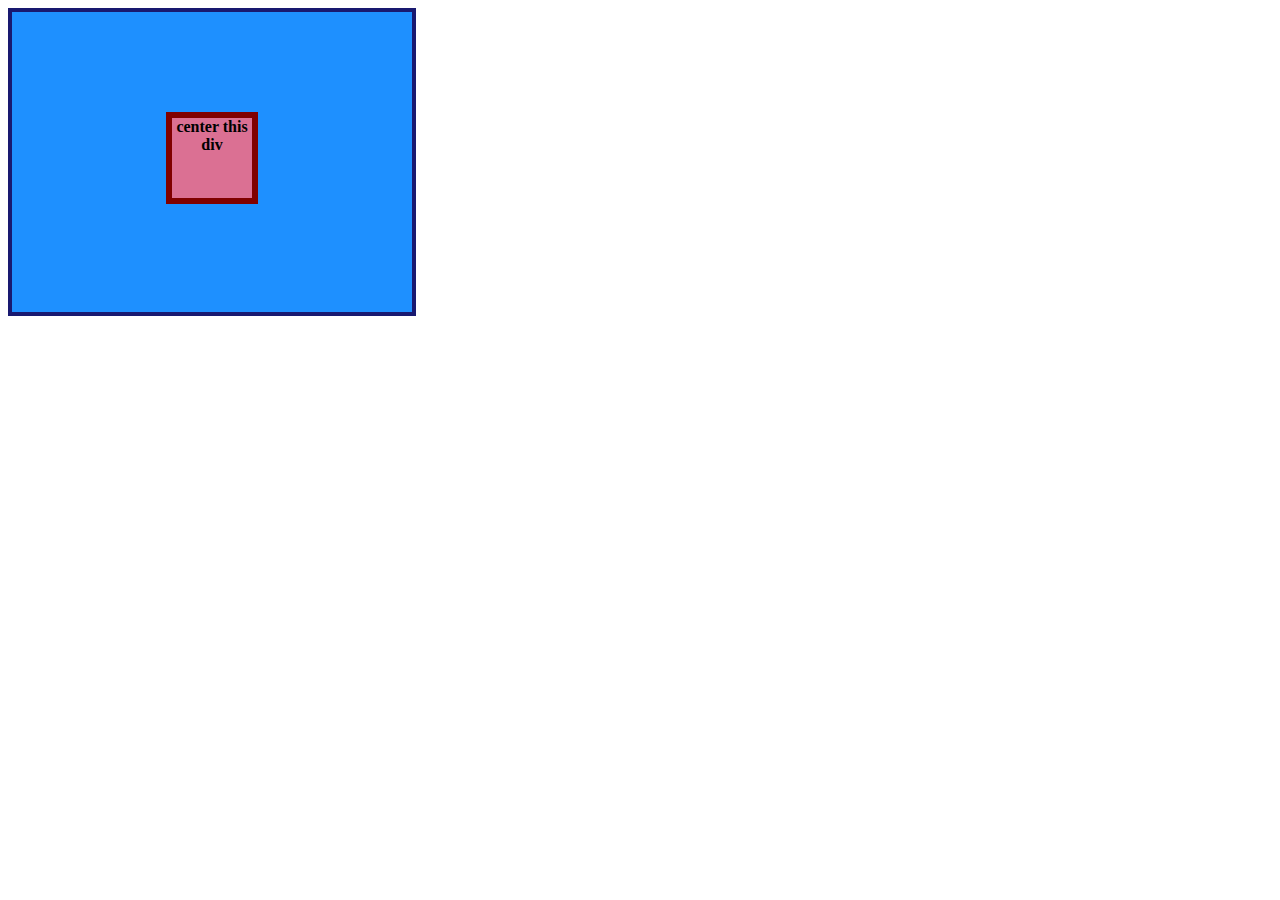
<file: 01-flex-center/index.html>
<!DOCTYPE html>
<html lang="en">
  <head>
    <meta charset="UTF-8">
    <meta http-equiv="X-UA-Compatible" content="IE=edge">
    <meta name="viewport" content="width=device-width, initial-scale=1.0">
    <title>CENTER THIS DIV</title>
    <link rel="stylesheet" href="style.css">
  </head>
  <body>
    <div class="container">
      <div class="box">center this div</div>
    </div>
  </body>
</html>
</file>
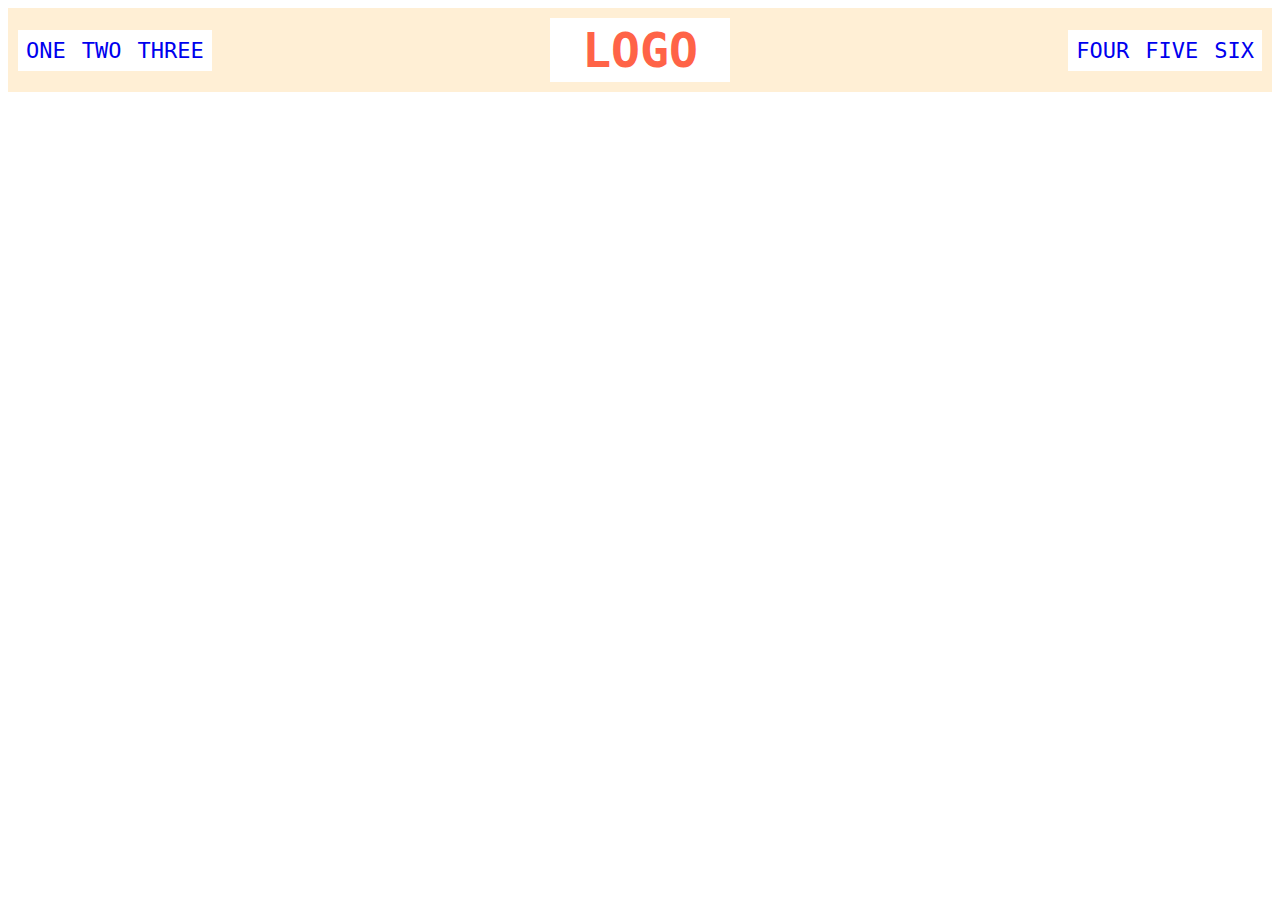
<file: 02-flex-header/index.html>
<!DOCTYPE html>
<html lang="en">
  <head>
    <meta charset="UTF-8">
    <meta http-equiv="X-UA-Compatible" content="IE=edge">
    <meta name="viewport" content="width=device-width, initial-scale=1.0">
    <title>Flex Header</title>
    <link rel="stylesheet" href="style.css">
  </head>
  <body>
    <div class="header">
      <div class="left-links">
        <ul class="ul-container">
          <li><a href="#">ONE</a></li>
          <li><a href="#">TWO</a></li>
          <li><a href="#">THREE</a></li>
        </ul>
      </div>
      <div class="logo">LOGO</div>
      <div class="right-links">
        <ul class="ul-container">
          <li><a href="#">FOUR</a></li>
          <li><a href="#">FIVE</a></li>
          <li><a href="#">SIX</a></li>
        </ul>
      </div>
    </div>
  </body>
</html>
</file>
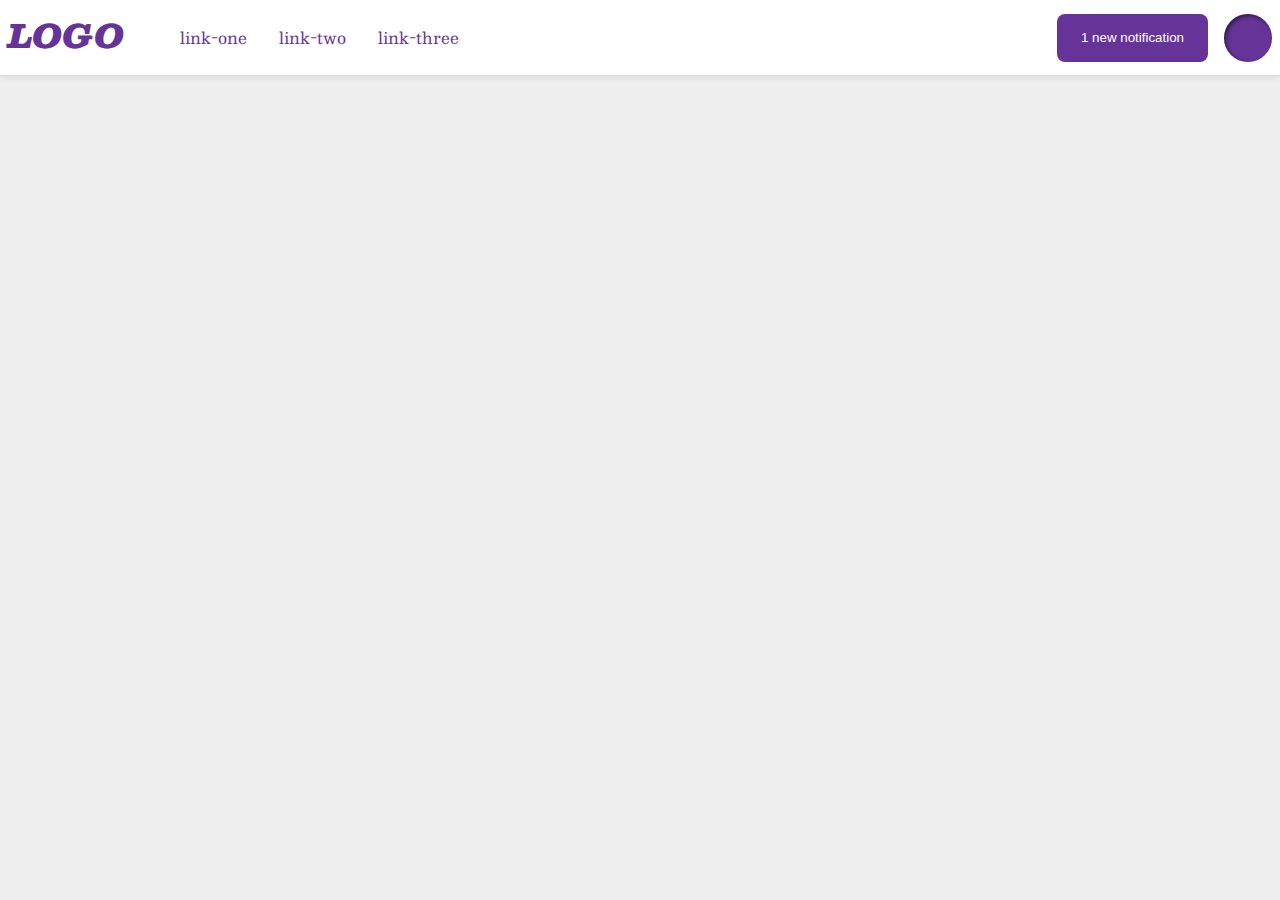
<file: 03-flex-header-2/index.html>
<!DOCTYPE html>
<html lang="en">
  <head>
    <meta charset="UTF-8">
    <meta http-equiv="X-UA-Compatible" content="IE=edge">
    <meta name="viewport" content="width=device-width, initial-scale=1.0">
    <title>Flex Header 2</title>
    <link rel="stylesheet" href="style.css">
  </head>
  <body>
    <div class="header">
        <div class="left-container">
            <div class="logo">
                LOGO
            </div>
            <ul class="links">
                <li><a href="google.com">link-one</a></li>
                <li><a href="google.com">link-two</a></li>
                <li><a href="google.com">link-three</a></li>
            </ul>
        </div>
        <div class="right-container">
            <button class="notifications">
                1 new notification
            </button>
            <div class="profile-image"></div>
        </div>
    </div>
  </body>
</html>
</file>
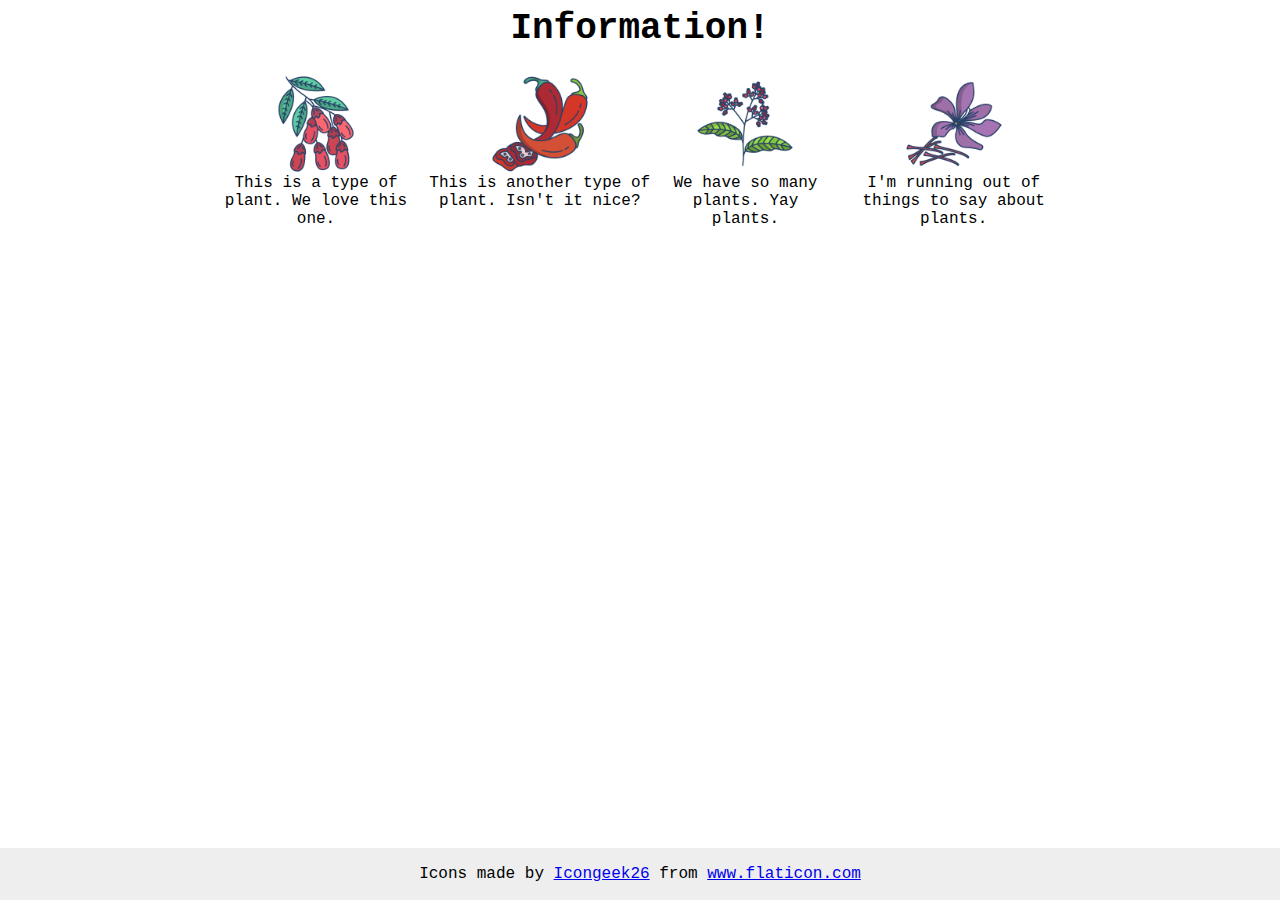
<file: 04-flex-information/index.html>
<!DOCTYPE html>
<html lang="en">
  <head>
    <meta charset="UTF-8">
    <meta http-equiv="X-UA-Compatible" content="IE=edge">
    <meta name="viewport" content="width=device-width, initial-scale=1.0">
    <title>Information</title>
    <link rel="stylesheet" href="style.css">
  </head>
  <body>
    <div class="title">Information!</div>
    <div class="container">
        <div class="content1">
            <div class="img-cont">
                <img class="image" src="./images/barberry.png" alt="barberry">
            </div>
            <div class="text">This is a type of plant. We love this one.</div>
        </div>
        <div class="content2">
            <div class="img-cont">
                <img class="image" src="./images/chilli.png" alt="chili">
            </div>
            <div class="text">This is another type of plant. Isn't it nice?</div>
        </div>
        <div class="content3">
            <div class="img-cont">
                <img class="image" src="./images/pepper.png" alt="pepper">
            </div>
            <div class="text">We have so many plants. Yay plants.</div>
        </div>
        <div class="content4">
            <div class="img-cont">
                <img class="image" src="./images/saffron.png" alt="saffron">
            </div>
            <div class="text">I'm running out of things to say about plants.</div>
        </div>

        <!-- disregard this section, it's here to give attribution to the creator of these icons -->
        <div class="footer">
        <div>Icons made by <a href="https://www.flaticon.com/authors/icongeek26" title="Icongeek26">Icongeek26</a> from <a href="https://www.flaticon.com/" title="Flaticon">www.flaticon.com</a></div>
        </div>
    </div>
  </body>
</html>
</file>
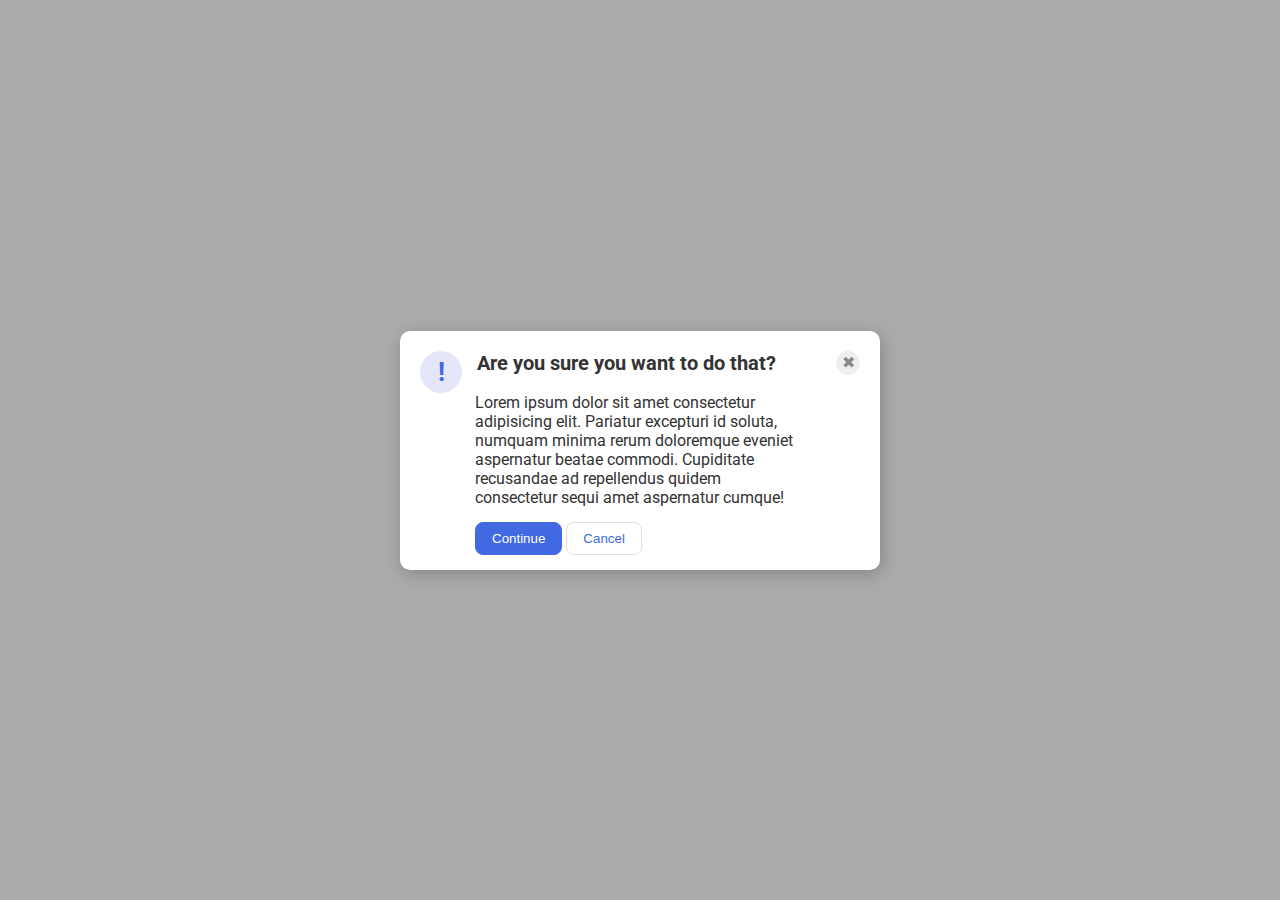
<file: 05-flex-modal/index.html>
<!DOCTYPE html>
<html lang="en">
  <head>
    <meta charset="UTF-8">
    <meta http-equiv="X-UA-Compatible" content="IE=edge">
    <meta name="viewport" content="width=device-width, initial-scale=1.0">
    <link rel="stylesheet" href="style.css">
    <title>Modal</title>
  </head>
  <body>
    <div class="modal">
      <div class="main">  
        <div class="icon-text">
            <div class="icon">!</div>
            <div class="header">Are you sure you want to do that?</div>
        </div>
        <button class="close-button">✖</button>
      </div>
      <div class="txt-btn">
        <div class="text">Lorem ipsum dolor sit amet consectetur adipisicing elit. Pariatur excepturi id soluta, numquam minima rerum doloremque eveniet aspernatur beatae commodi. Cupiditate recusandae ad repellendus quidem consectetur sequi amet aspernatur cumque!</div>
        <div class="buttons">
            <button class="continue">Continue</button>
            <button class="cancel">Cancel</button>
        </div>
      </div>
    </div>
  </body>
</html>
</file>
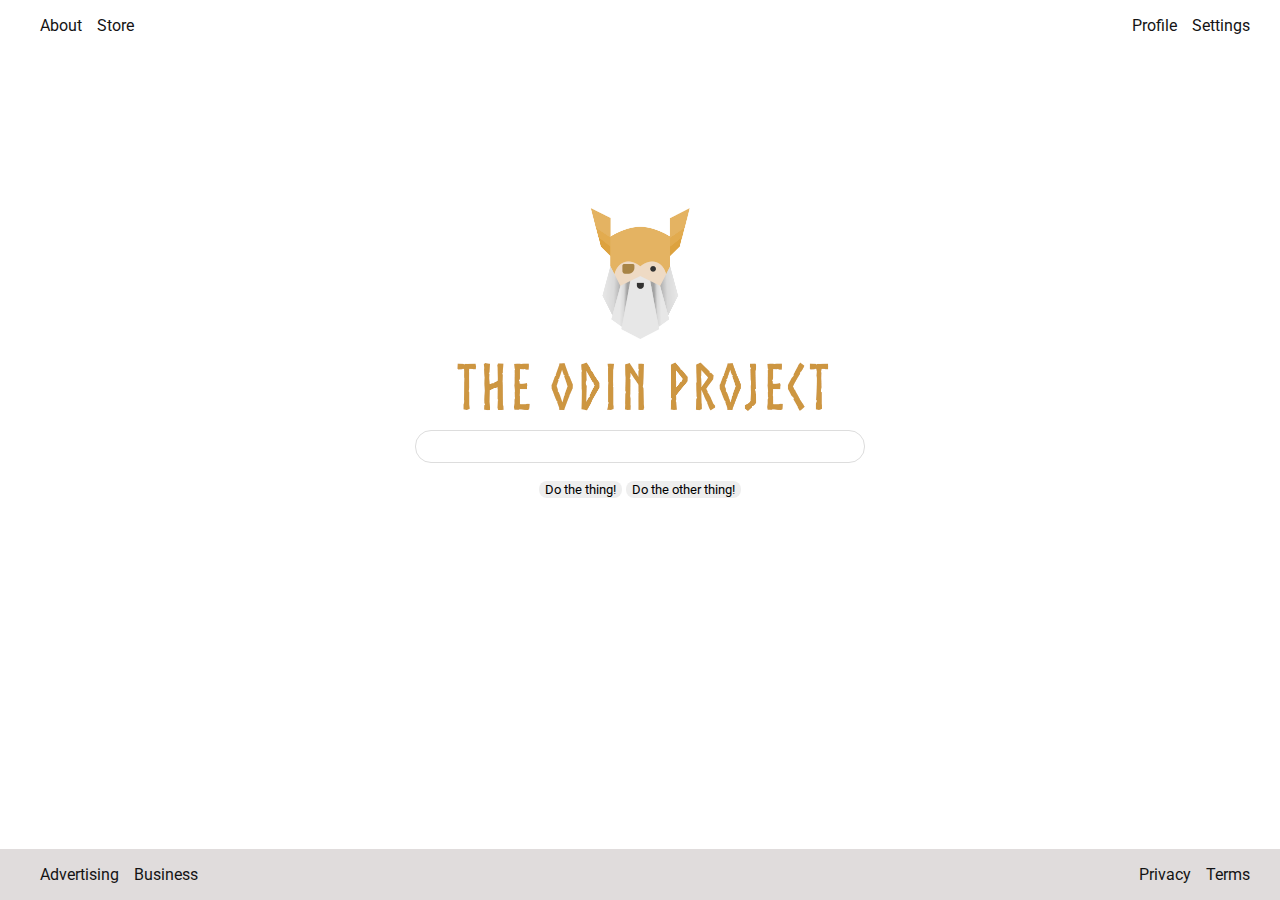
<file: 06-flex-layout/index.html>
<!DOCTYPE html>
<html lang="en">
  <head>
    <meta charset="UTF-8">
    <meta http-equiv="X-UA-Compatible" content="IE=edge">
    <meta name="viewport" content="width=device-width, initial-scale=1.0">
    <title>LAYOUT</title>
    <link rel="stylesheet" href="./style.css">
  </head>
  <body>
    <div class="container">
        <div class="header">
            <ul class="left-links">
                <li class="first"><a href="#">About</a></li>
                <li><a href="#">Store</a></li>
            </ul>
            <ul class="right-links">
                <li><a href="#">Profile</a></li>
                <li class="last"><a href="#">Settings</a></li>
            </ul>
        </div>
        <div class="content">
            <div class="cont">
                <img src="./logo.png" alt="Project logo. Represents odin with the project name.">
                <div class="input">
                    <input type="text">
                </div>
                <div class="buttons">
                    <button>Do the thing!</button>
                    <button>Do the other thing!</button>
                </div>
            </div>
        </div>
        <div class="footer">
            <ul class="left-links">
                <li class="first"><a href="#">Advertising</a></li>
                <li><a href="#">Business</a></li>
            </ul>
            <ul class="right-links">
                <li><a href="#">Privacy</a></li>
                <li class="last"><a href="#">Terms</a></li>
            </ul>
        </div>
    </div>
  </body>
</html>
</file>
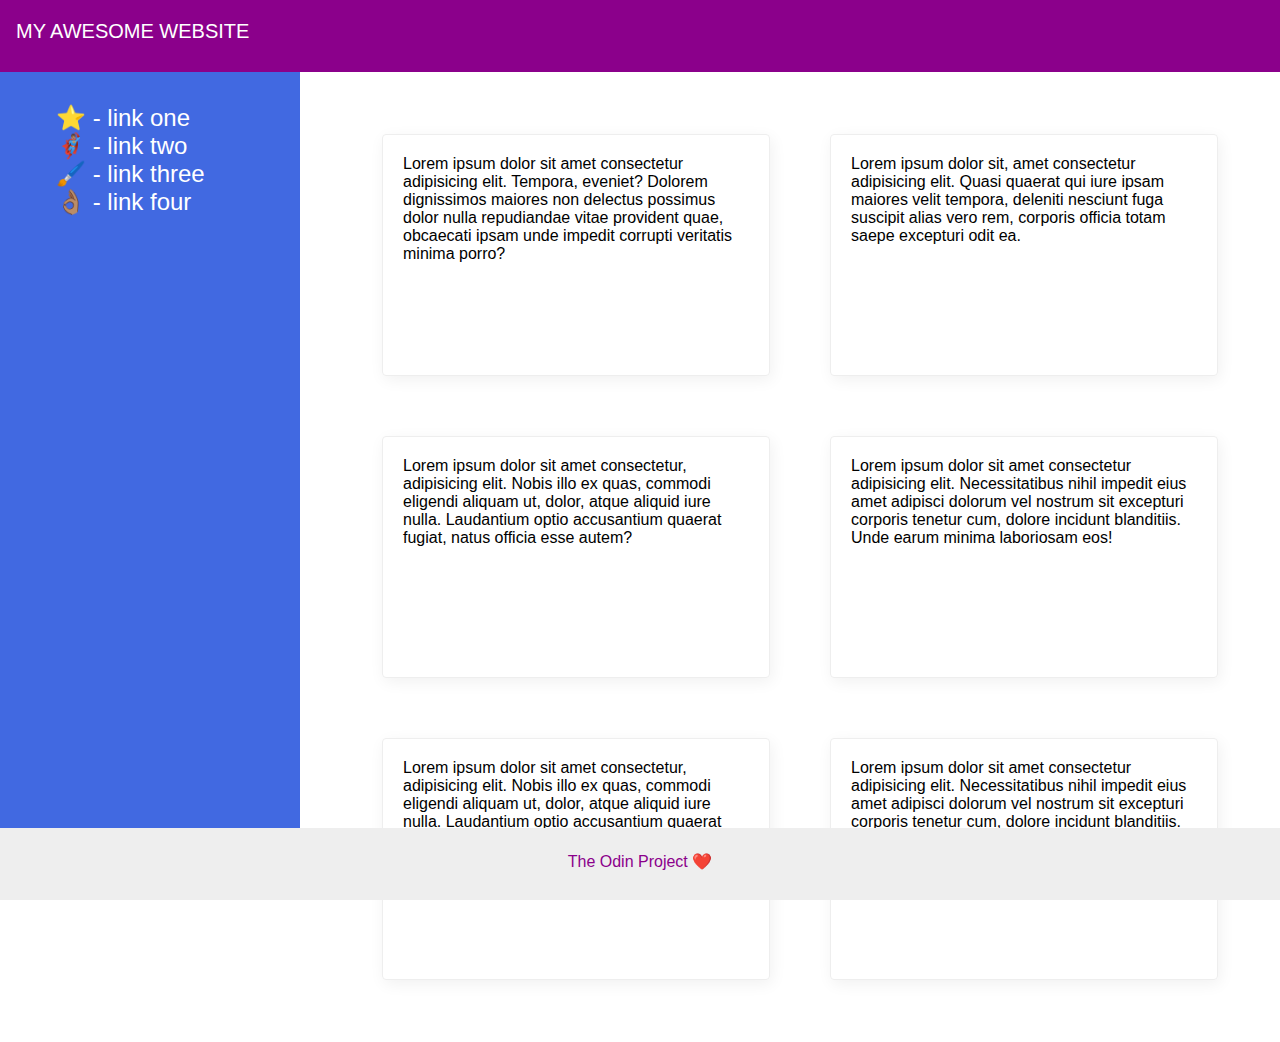
<file: 07-flex-layout-2/index.html>
<!DOCTYPE html>
<html lang="en">
  <head>
    <meta charset="UTF-8">
    <meta http-equiv="X-UA-Compatible" content="IE=edge">
    <meta name="viewport" content="width=device-width, initial-scale=1.0">
    <title>The Holy Grail</title>
    <link rel="stylesheet" href="style.css">
  </head>
  <body>
    <div class="container">
        <div class="header"> 
            <p>MY AWESOME WEBSITE</p>
        </div>
            <div class="mini-container">
                <div class="sidebar">
                    <ul>
                        <li><a href="#">⭐ - link one</a></li>
                        <li><a href="#">🦸🏽‍♂️ - link two</a></li>
                        <li><a href="#">🖌️ - link three</a></li>
                        <li><a href="#">👌🏽 - link four</a></li>
                    </ul>
                </div>
                <div class="cards">
                    <div class="card">Lorem ipsum dolor sit amet consectetur adipisicing elit. Tempora, eveniet? Dolorem dignissimos maiores non delectus possimus dolor nulla repudiandae vitae provident quae, obcaecati ipsam unde impedit corrupti veritatis minima porro?</div>
                    <div class="card">Lorem ipsum dolor sit, amet consectetur adipisicing elit. Quasi quaerat qui iure ipsam maiores velit tempora, deleniti nesciunt fuga suscipit alias vero rem, corporis officia totam saepe excepturi odit ea.</div>
                    <div class="card">Lorem ipsum dolor sit amet consectetur, adipisicing elit. Nobis illo ex quas, commodi eligendi aliquam ut, dolor, atque aliquid iure nulla. Laudantium optio accusantium quaerat fugiat, natus officia esse autem?</div>
                    <div class="card">Lorem ipsum dolor sit amet consectetur adipisicing elit. Necessitatibus nihil impedit eius amet adipisci dolorum vel nostrum sit excepturi corporis tenetur cum, dolore incidunt blanditiis. Unde earum minima laboriosam eos!</div>
                    <div class="card">Lorem ipsum dolor sit amet consectetur, adipisicing elit. Nobis illo ex quas, commodi eligendi aliquam ut, dolor, atque aliquid iure nulla. Laudantium optio accusantium quaerat fugiat, natus officia esse autem?</div>
                    <div class="card">Lorem ipsum dolor sit amet consectetur adipisicing elit. Necessitatibus nihil impedit eius amet adipisci dolorum vel nostrum sit excepturi corporis tenetur cum, dolore incidunt blanditiis. Unde earum minima laboriosam eos!</div>
                </div>
            </div>
        <div class="footer">
            <p>The Odin Project ❤️</p>
        </div>
    </div>
  </body>
</html>
</file>
<file: 01-flex-center/style.css>
.container {
    background: dodgerblue;
    border: 4px solid midnightblue;
    width: 400px;
    height: 300px;
  }
  
  .box {
    background: palevioletred;
    font-weight: bold;
    text-align: center;
    border: 6px solid maroon;
    width: 80px;
    height: 80px;
    margin: 100px auto;
  }
</file>
<file: 02-flex-header/style.css>
.header  {
    font-family: monospace;
    background: papayawhip;
    display: flex;
    justify-content: space-between;
    padding: 10px;
    flex: auto;
    align-items: center;
  }
  
  .logo {
    font-size: 48px;
    font-weight: 900;
    color: tomato;
    background: white;
    padding: 4px 32px;
  }
  
  ul {
    /* this removes the dots on the list items*/
    list-style-type: none;
    margin: opx;
    padding: 0px;
  }
  
  a {
    font-size: 22px;
    background: white;
    padding: 8px;
    /* this removes the line under the links */
    text-decoration: none;
  }
  .left-links {
    display: flex;
    justify-content: space-between;
    align-items: center;
  }
  .right-links {
    display: flex;
    justify-content: space-between;
  }
  .ul-container {
    display: flex;
    justify-content: space-between;
    align-items: center;
  }
</file>
<file: 03-flex-header-2/style.css>
/* this is some magical font-importing.  
you'll learn about it later. */
@import url('https://fonts.googleapis.com/css2?family=Besley:ital,wght@0,400;1,900&display=swap');

body {
  margin: 0;
  background: #eee;
  font-family: Besley, serif;
}

.header {
  background: white;
  border-bottom: 1px solid #ddd;
  box-shadow: 0 0 8px rgba(0,0,0,.1);
  display: flex;
  justify-content:space-between;
  padding: 8px;
  align-items: center;
}

.notifications {
    margin: 0 16px;
}
.profile-image {
  background: rebeccapurple;
  box-shadow: inset 2px 2px 4px rgba(0,0,0,.5);
  border-radius: 50%;
  width: 48px;
  height: 48px;
}

.logo {
  color: rebeccapurple;
  font-size: 32px;
  font-weight: 900;
  font-style: italic;
}

button {
  border: none;
  border-radius: 8px;
  background: rebeccapurple;
  color: white;
  padding: 8px 24px;
}

a {
  /* this removes the line under our links */
  text-decoration: none;
  color: rebeccapurple;
}

ul {
  list-style-type: none;
}
.left-container, .links {
    display: flex;
    justify-content: space-evenly;
   
}
.right-container {
    display: flex;
    justify-content: space-evenly;
}
li {
    margin: 0 16px;
}
</file>
<file: 04-flex-information/style.css>
body {
    font-family: 'Courier New', Courier, monospace;
  }
  
  img {
    width: 100px;
    height: 100px;
  }
  
  .title {
    font-size: 36px;
    font-weight: 900;
    text-align: center;
  }
  .container {
    display: flex;
    justify-content: center;
    margin: 25px 200px;
  }
  .content1 {
    display: block;
  }
  .text {
    text-align: center;
  }
  /* do not edit this footer */
  .footer {
    position: fixed;
    bottom: 0;
    left: 0;
    right: 0;
    height: 52px;
    display: flex;
    align-items: center;
    justify-content: center;
    background: #eee;
  }
.image {
    /* padding-left: 40px; */
    width: auto;
}
.img-cont {
    display: flex;
    justify-content: center;
}
</file>
<file: 05-flex-modal/style.css>
@import url('https://fonts.googleapis.com/css2?family=Roboto:wght@400;700&display=swap');

html, body {
  height: 100%;
}

body {
  font-family: Roboto, sans-serif;
  margin: 0;
  background: #aaa;
  color: #333;
  /* I'll give you this one for free lol */
  display: flex;
  align-items: center;
  justify-content: center;
}

.modal {
  background: white;
  width: 480px;
  border-radius: 10px;
  box-shadow: 2px 4px 16px rgba(0,0,0,.2);
}
.main {
    display: flex;
    justify-content: space-between;
    padding: 0 20px;
    padding-top: 20px;
}
.icon-text {
    display: inline-flex;
    justify-content:left;
}
.icon {
  color: royalblue;
  font-size: 26px;
  font-weight: 700;
  background: lavender;
  width: 42px;
  height: 42px;
  border-radius: 50%;
  display: flex;
  align-items: center;
  justify-content: center;
}
.header {
    font-weight: bold;
    font-size: 20px;
    padding-left: 15px;
}
.text {
    padding-bottom: 15px;
    flex-shrink: 3;
}
.txt-btn {
    display: inline-block;
    padding: 0 75px;
    padding-bottom: 15px;
}


.close-button {
  background: #eee;
  border-radius: 50%;
  color: #888;
  font-weight: 400;
  font-size: 16px;
  height: 24px;
  width: 24px;
  display: flex;
  align-items: center;
  justify-content: center;
  border: 1px solid #eee;
  padding: 0;
}

button {
  cursor: pointer;
  padding: 8px 16px;
  border-radius: 8px;
}

button.continue {
  background: royalblue;
  border: 1px solid royalblue;
  color: white;
}

button.cancel {
  background: white;
  border: 1px solid #ddd;
  color: royalblue;
}
</file>
<file: 06-flex-layout/style.css>
@import url('https://fonts.googleapis.com/css2?family=Roboto:wght@400;700&display=swap');

body {
  height: 100vh;
  margin: 0;
  overflow: hidden;
  font-family: Roboto, sans-serif;
}
.container {
    display: flex;
    flex-direction: column;
}
.header {
    display: flex;
    justify-content:space-between;
}
.left-links {
    display: flex;
    justify-content:flex-start;
    padding-right: 5px;
}
.right-links {
    display: flex;
    justify-content: flex-end;
}
img {
  width: 600px;
}

button {
  font-family: Roboto, sans-serif;
  border: none;
  border-radius: 8px;
  background: #eee;
}
li {
    list-style-type: none
}
a {
    text-decoration:none;
    color: #141415;
}
a:hover {
    color:#020506; 
    text-decoration:none; 
    cursor:pointer;  
}

input {
  border: 1px solid #ddd;
  border-radius: 16px;
  padding: 8px 24px;
  width: 400px;
  margin-bottom: 16px;
}
.content {
    display: flex;
    justify-content: center;
    align-items: center;
    padding-top: 150px;
    flex: 1;
}
.footer {
  position: fixed;
  left: 0;
  bottom: 0;
  width: 100%;
  display: flex;
  justify-content: space-between;
  background-color: rgb(224, 220, 220);
  margin-right  : 20px;
}
.first {
    padding-right: 15px;
}
.last {
    margin-right: 30px;
    margin-left: 15px;
}
.buttons, .input {
    text-align: center;
}
</file>
<file: 07-flex-layout-2/style.css>
body {
    font-family: -apple-system, BlinkMacSystemFont, 'Segoe UI', Roboto, Oxygen, Ubuntu, Cantarell, 'Open Sans', 'Helvetica Neue', sans-serif;
    margin: 0;
    min-height: 100vh;
  }
  
  .container {
    display: flex;
    flex-direction: column;
    flex: 1;
  }
  .header {
    height: 72px;
    background: darkmagenta;
    color: white;
  }
  .header p {
    padding-left: 16px;
    font-weight: 900px;
    font-size: 20px;
  }
  .mini-container {
    margin-top: 0px;
    display: flex;
  }
  .footer {
    position: fixed;
    bottom: 0;
    height: 72px;
    width: 100%;
    left: 0;
    background: #eee;
    color: darkmagenta;
    text-align: center;
  }

  
  .sidebar {
    width: 300px;
    background: royalblue;
    box-sizing: border-box;
    height: 800px; 
    position: fixed;
    padding: 16px;
  }

.sidebar ul {
    list-style-type: none
  }
  
.sidebar li a {
    font-size: 24px;
    color: #FFF;
    text-decoration: none;
}

  .cards {
    display: flex;
    flex-wrap: wrap;
    margin-left: 320px;
    padding: 32px;
  }

  .card {
    border: 1px solid #eee;
    box-shadow: 2px 4px 16px rgba(0,0,0,.06);
    border-radius: 4px;
    width: 250px;
    margin: 30px;
    padding: 20px;
    height: 200px;
    flex: auto;
    
  }

  .footer p {
    padding-top: 8px;   
}
</file>
